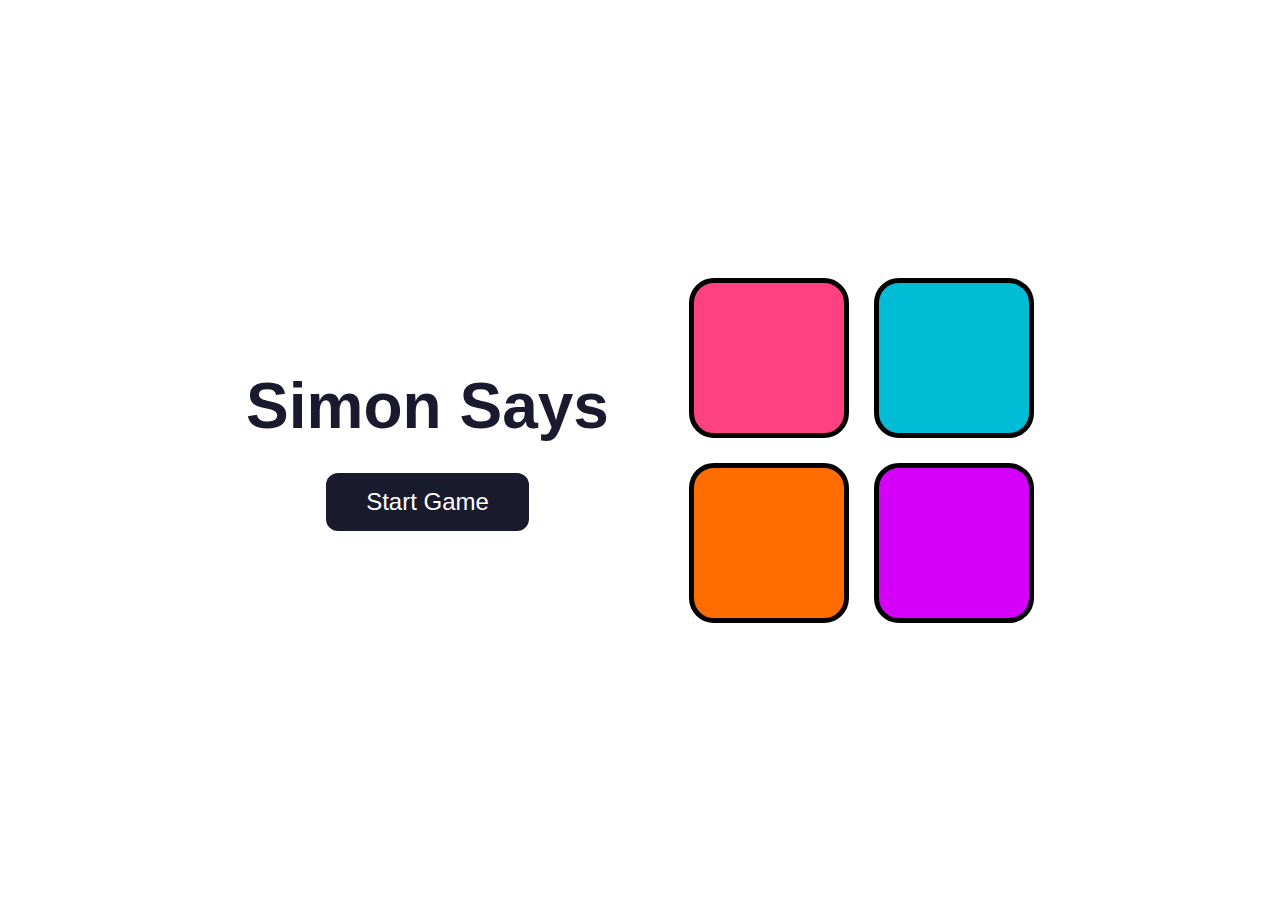
<file: index.html>
<!DOCTYPE html>
<html lang="en">

<head>
  <meta charset="UTF-8">
  <meta name="viewport" content="width=device-width, initial-scale=1.0">
  <title>Simon Says - Welcome</title>
  <link rel="stylesheet" href="style.css">
</head>

<body>
  <div class="main-container">
    <div class="left-panel">
      <h1>Simon Says</h1>
      <button id="start-btn">Start Game</button>
    </div>
    <div class="right-panel">
      <div class="game-board">
        <div class="box" id="one"></div>
        <div class="box" id="two"></div>
        <div class="box" id="three"></div>
        <div class="box" id="four"></div>
      </div>
    </div>
  </div>
  <script src="script.js"></script>
</body>

</html>
</file>
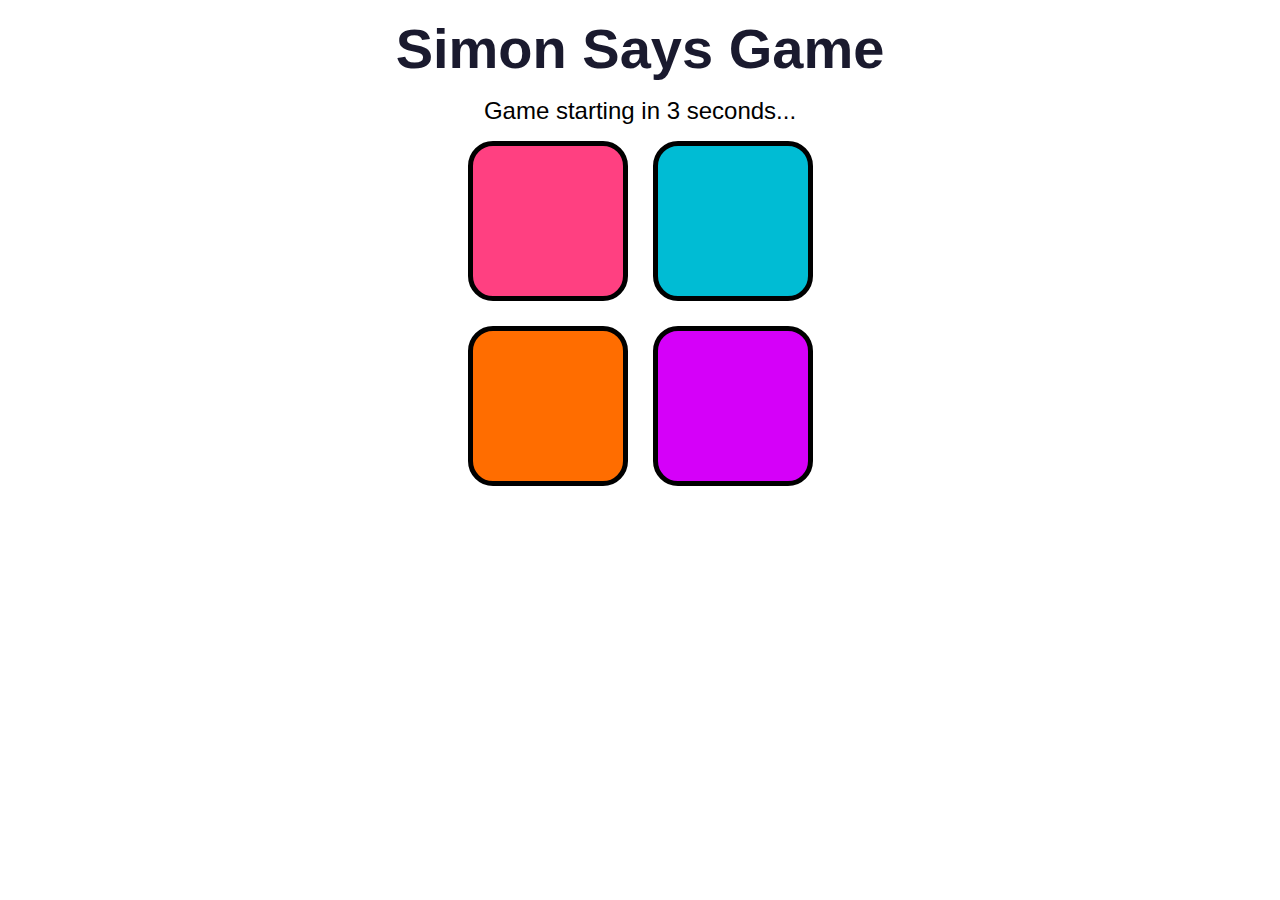
<file: Simon.html>
<!DOCTYPE html>
<html lang="en">

<head>
    <meta charset="UTF-8">
    <meta name="viewport" content="width=device-width, initial-scale=1.0">
    <title>Simon Says</title>
    <link rel="stylesheet" href="Simon.css">
</head>

<body>
    <h3 class="center change">Simon Says Game</h3>
    <p class="center">Game starting in 3 seconds...</p>
    <div class="container center">
        <div class="box" id="one"></div>
        <div class="box" id="two"></div>
        <div class="box" id="three"></div>
        <div class="box" id="four"></div>
    </div>
    <script src="Simon.js"></script>
</body>

</html>
</file>
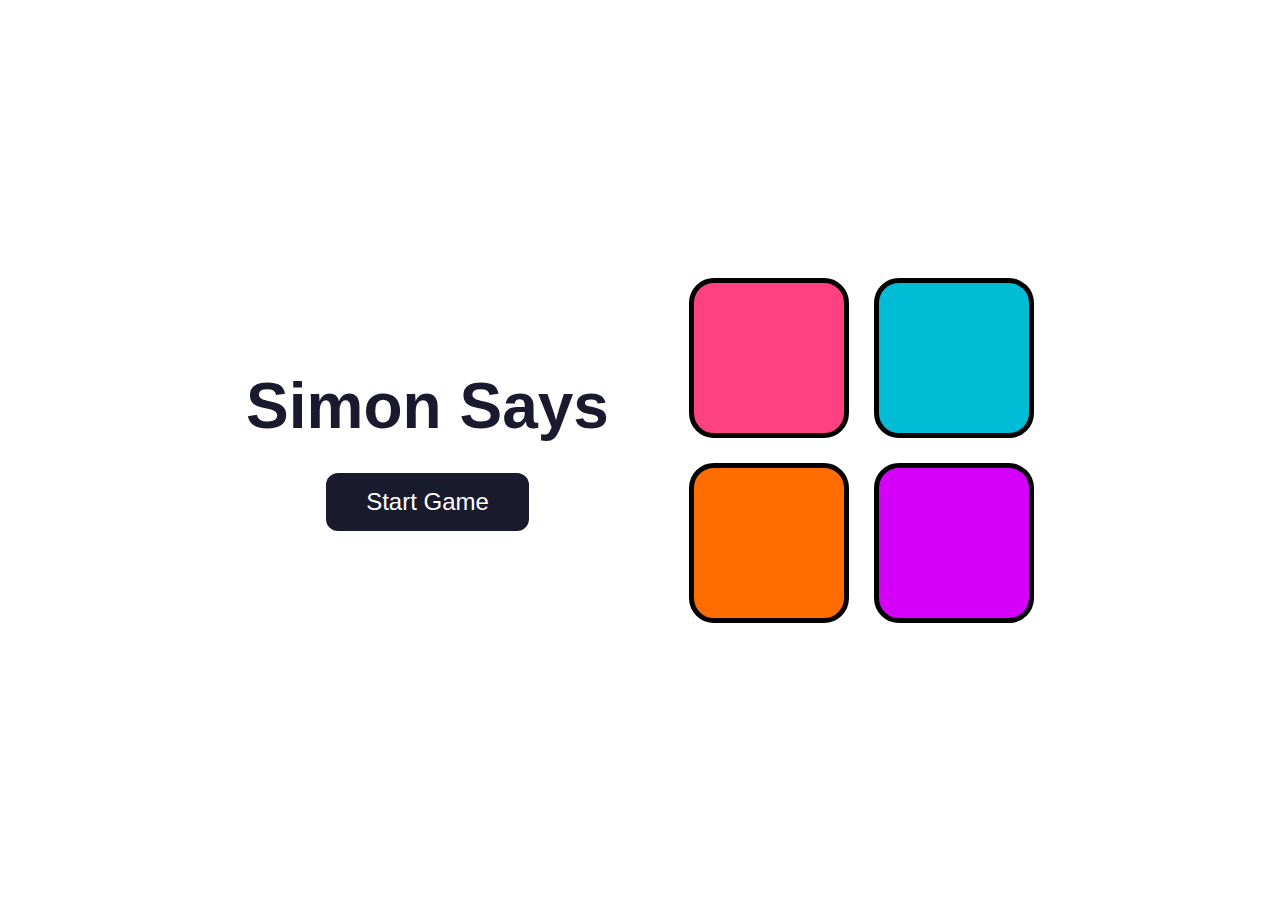
<file: UI1.html>
<!DOCTYPE html>
<html lang="en">

<head>
  <meta charset="UTF-8">
  <meta name="viewport" content="width=device-width, initial-scale=1.0">
  <title>Simon Says - Welcome</title>
  <link rel="stylesheet" href="landing.css">
</head>

<body>
  <div class="main-container">
    <div class="left-panel">
      <h1>Simon Says</h1>
      <button id="start-btn">Start Game</button>
    </div>
    <div class="right-panel">
      <div class="game-board">
        <div class="box" id="one"></div>
        <div class="box" id="two"></div>
        <div class="box" id="three"></div>
        <div class="box" id="four"></div>
      </div>
    </div>
  </div>
  <script src="landing.js"></script>
</body>

</html>
</file>
<file: style.css>
body {
    background-color: white;
    font-family: 'Segoe UI', Tahoma, Geneva, Verdana, sans-serif;
    margin: 0;
    display: flex;
    justify-content: center;
    align-items: center;
    min-height: 100vh;
}

.main-container {
    display: flex;
    gap: 80px;
    align-items: center;
    padding: 20px;
}

.left-panel {
    display: flex;
    flex-direction: column;
    align-items: center;
    gap: 30px;
}

h1 {
    font-size: 4rem;
    font-weight: 600;
    color: #1a1a2e;
    margin: 0;
}

#start-btn {
    padding: 15px 40px;
    font-size: 1.5rem;
    background-color: #1a1a2e;
    color: white;
    border: none;
    border-radius: 12px;
    cursor: pointer;
    transition: transform 0.1s ease;
    text-decoration: none;
    /* In case it's an anchor */
    display: inline-block;
}

#start-btn:active {
    transform: scale(0.95);
}

.game-board {
    display: grid;
    grid-template-columns: 1fr 1fr;
    gap: 25px;
}

.box {
    width: 150px;
    height: 150px;
    border: 5px solid black;
    border-radius: 25px;
    /* Static styles for landing page */
}

/* Colors based on screenshot */
#one {
    background-color: #ff4081;
    /* Pink/Red */
}

#two {
    background-color: #00bcd4;
    /* Cyan */
}

#three {
    background-color: #ff6d00;
    /* Orange */
}

#four {
    background-color: #d500f9;
    /* Purple */
}

@media (max-width: 800px) {
    .main-container {
        flex-direction: column;
        gap: 40px;
    }
}
</file>
<file: Simon.css>
body {
    background-color: #fff;
    font-family: sans-serif;
}

h3 {
    font-size: 3.5rem;
    /* Increased size */
    color: #1a1a2e;
    margin-bottom: 0.5rem;
    font-weight: 600;
}

p {
    font-size: 1.5rem;
    /* Increased size */
    color: black;
    margin-bottom: 2rem;
}

.center {
    text-align: center;
    margin: 1rem auto;
}

.container {
    display: grid;
    grid-template-columns: repeat(2, 1fr);
    gap: 25px;
    width: fit-content;
    /* Adjust container to fit content */
    margin: 0 auto;
}

.box {
    width: 150px;
    /* Reduced size */
    height: 150px;
    border: 5px solid black;
    border-radius: 25px;
    cursor: pointer;
}

/* Updated Colors to match Landing Page */
#one {
    background-color: #ff4081;
    /* Pink/Red */
}

#two {
    background-color: #00bcd4;
    /* Cyan */
}

#three {
    background-color: #ff6d00;
    /* Orange */
}

#four {
    background-color: #d500f9;
    /* Purple */
}

/* Flash classes */
.white {
    background-color: white !important;
}

.red {
    background-color: crimson;
}
</file>
<file: landing.css>
body {
    background-color: white;
    font-family: 'Segoe UI', Tahoma, Geneva, Verdana, sans-serif;
    margin: 0;
    display: flex;
    justify-content: center;
    align-items: center;
    min-height: 100vh;
}

.main-container {
    display: flex;
    gap: 80px;
    align-items: center;
    padding: 20px;
}

.left-panel {
    display: flex;
    flex-direction: column;
    align-items: center;
    gap: 30px;
}

h1 {
    font-size: 4rem;
    font-weight: 600;
    color: #1a1a2e;
    margin: 0;
}

#start-btn {
    padding: 15px 40px;
    font-size: 1.5rem;
    background-color: #1a1a2e;
    color: white;
    border: none;
    border-radius: 12px;
    cursor: pointer;
    transition: transform 0.1s ease;
    text-decoration: none;
    /* In case it's an anchor */
    display: inline-block;
}

#start-btn:active {
    transform: scale(0.95);
}

.game-board {
    display: grid;
    grid-template-columns: 1fr 1fr;
    gap: 25px;
}

.box {
    width: 150px;
    height: 150px;
    border: 5px solid black;
    border-radius: 25px;
    /* Static styles for landing page */
}

/* Colors based on screenshot */
#one {
    background-color: #ff4081;
    /* Pink/Red */
}

#two {
    background-color: #00bcd4;
    /* Cyan */
}

#three {
    background-color: #ff6d00;
    /* Orange */
}

#four {
    background-color: #d500f9;
    /* Purple */
}

@media (max-width: 800px) {
    .main-container {
        flex-direction: column;
        gap: 40px;
    }
}
</file>
